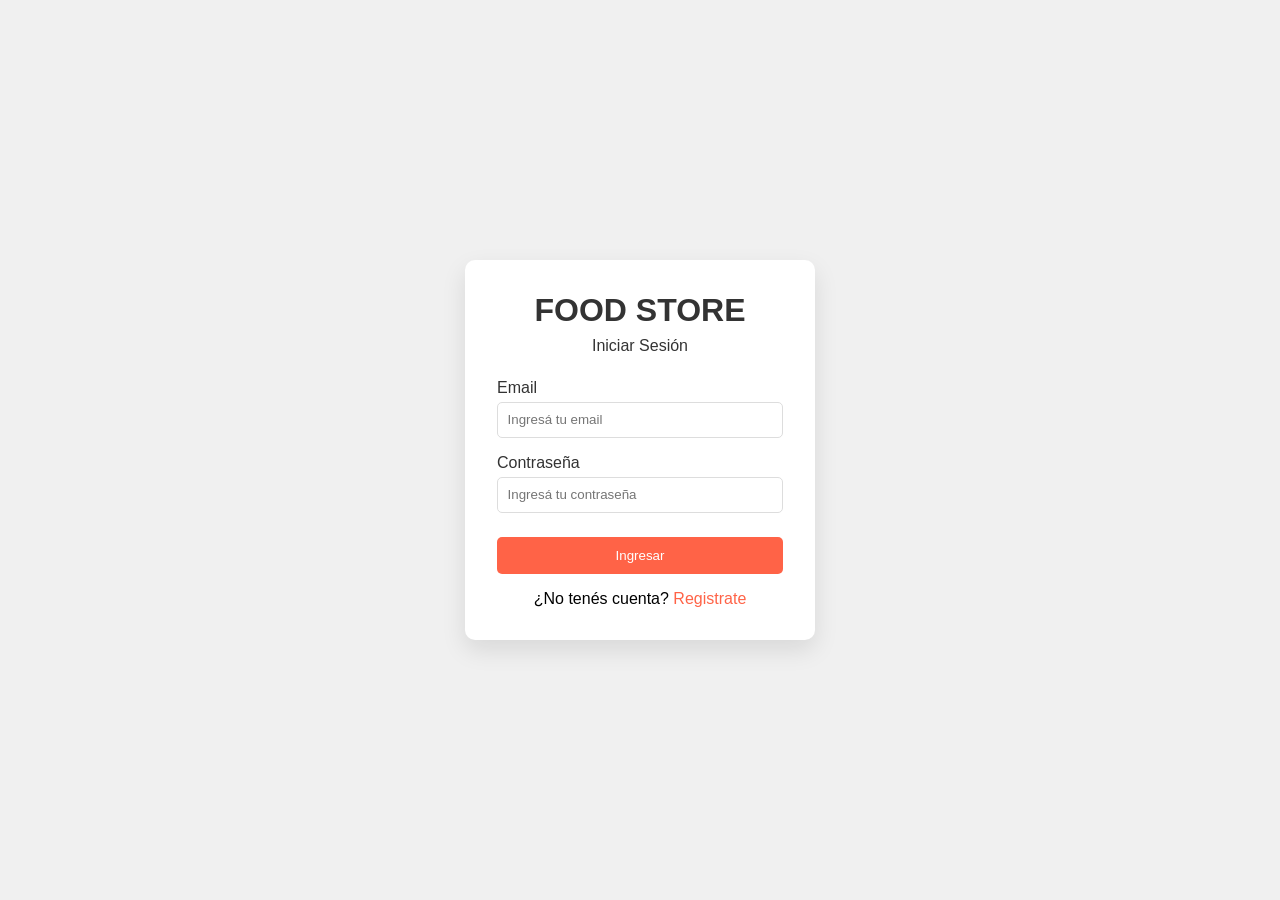
<file: Programacion 3/TP 2/Arrastia_Nicolas_TP_LoginCSS/login.html>
<!DOCTYPE html>
<html lang="es">
<head>
  <meta charset="UTF-8" />
  <meta name="viewport" content="width=device-width, initial-scale=1.0" />
  <title>Food Store - Login</title>
  <link rel="stylesheet" href="./login.css" />
</head>
<body>
  <main class="container">
    <form class="login-form">
      <h1 class="title">Food Store</h1>
      <p class="subtitle">Iniciar Sesión</p>

      <div class="form-group">
        <label for="email">Email</label>
        <input
          id="email"
          type="email"
          placeholder="Ingresá tu email"
          required
        />
      </div>

      <div class="form-group">
        <label for="password">Contraseña</label>
        <input
          id="password"
          type="password"
          placeholder="Ingresá tu contraseña"
          required
        />
      </div>

      <button type="submit" class="btn">Ingresar</button>

      <p class="register">
        ¿No tenés cuenta?
        <a href="#">Registrate</a>
      </p>
    </form>
  </main>
</body>
</html>
</file>
<file: Programacion 3/TP 2/Arrastia_Nicolas_TP_LoginCSS/login.css>
:root {
  --color-primario: #ff6347;
  --color-fondo: #f0f0f0;
  --color-texto: #333;
  --color-blanco: #fff;
  --color-borde: #ddd;
  --color-focus: #ff4500;
}

* {
  box-sizing: border-box;
  margin: 0;
  padding: 0;
  font-family: sans-serif;
}

body {
  background: var(--color-fondo);
}

.container {
  height: 100vh;
  display: flex;
  justify-content: center;
  align-items: center;
}

.login-form {
  background: var(--color-blanco);
  padding: 2rem;
  border-radius: 10px;
  box-shadow: 0 10px 25px rgba(0, 0, 0, 0.1);
  width: 100%;
  max-width: 350px;
}

.title {
  text-transform: uppercase;
  text-align: center;
  color: var(--color-texto);
  margin-bottom: 0.5rem;
}

.subtitle {
  text-align: center;
  margin-bottom: 1.5rem;
  color: var(--color-texto);
}

.form-group {
  margin-bottom: 1rem;
}

label {
  display: block;
  margin-bottom: 0.3rem;
  color: var(--color-texto);
}

input {
  width: 100%;
  padding: 0.6rem;
  border: 1px solid var(--color-borde);
  border-radius: 5px;
}

input:focus {
  outline: none;
  border-color: var(--color-focus);
}

.btn {
  width: 100%;
  padding: 0.7rem;
  background: var(--color-primario);
  color: var(--color-blanco);
  border: none;
  border-radius: 5px;
  cursor: pointer;
  margin-top: 0.5rem;
}

.btn:hover {
  background: var(--color-focus);
}

.register {
  margin-top: 1rem;
  text-align: center;
}

.register a {
  color: var(--color-primario);
  text-decoration: none;
}
</file>
